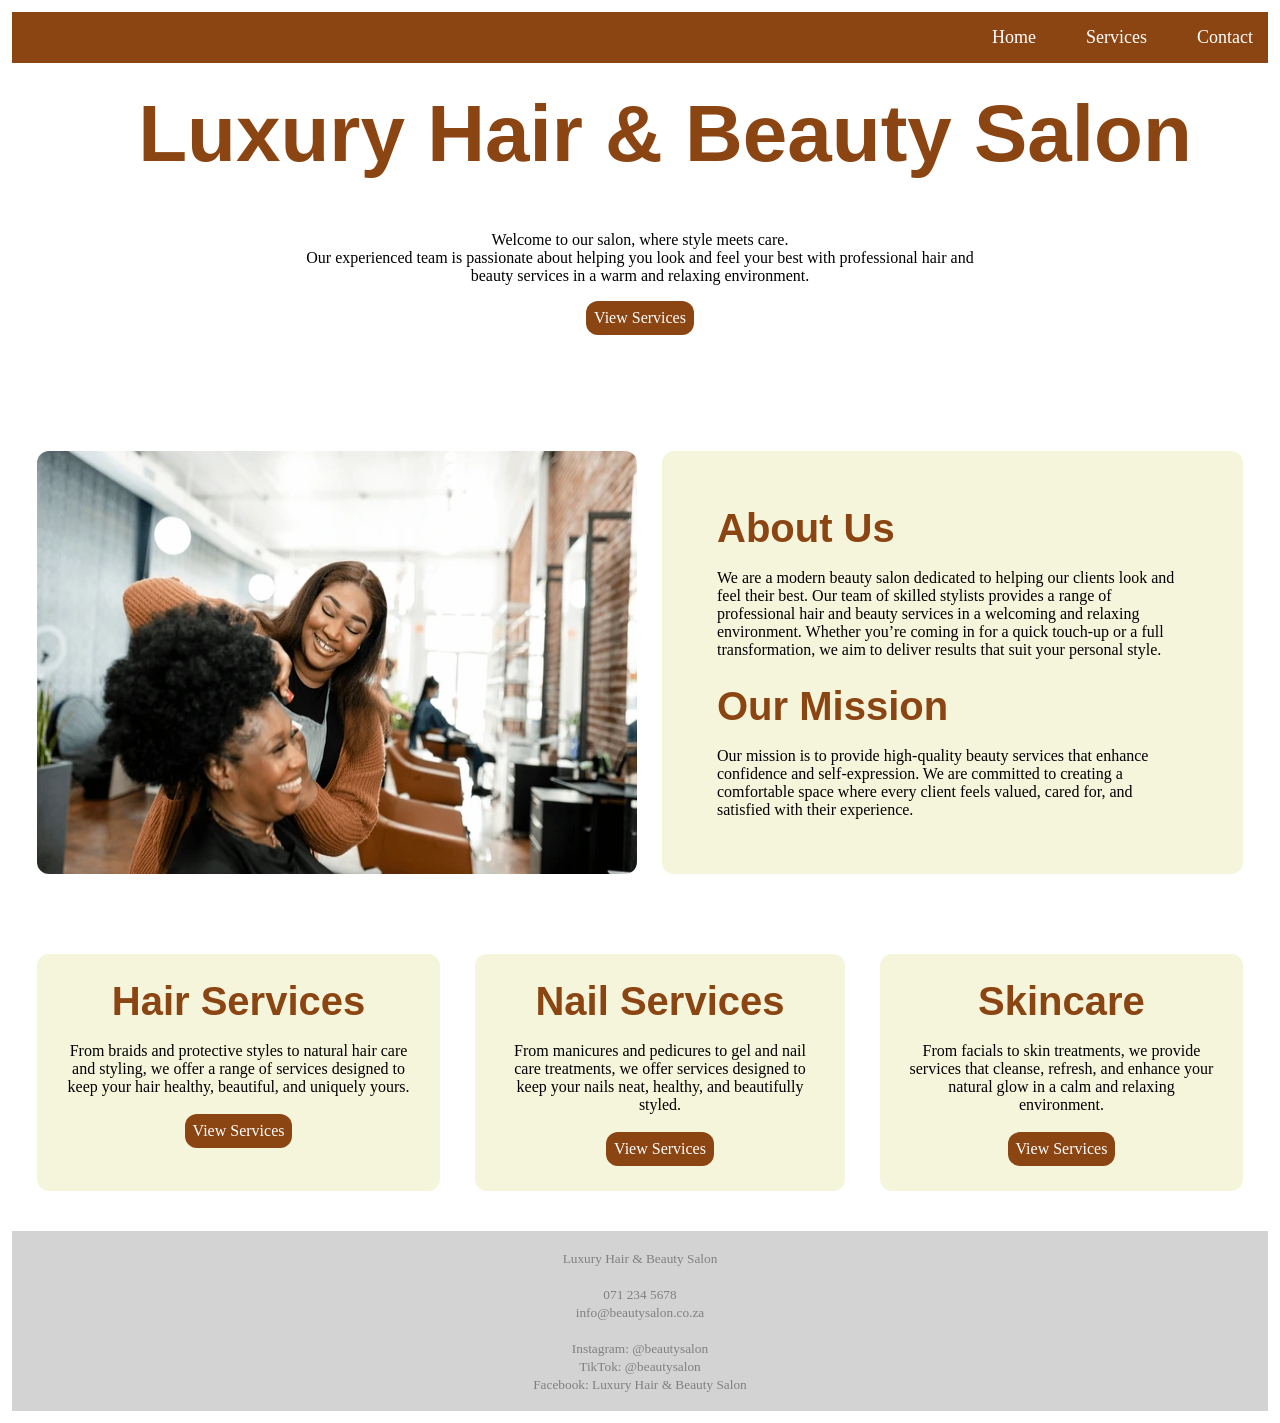
<file: index.html>
<!DOCTYPE html>
<html>
<head>
    <title>Luxury Hair & Beauty Salon</title>
    <link rel="stylesheet" href="style.css">
</head>
<body>
<div>
    <nav class="navbar">
        <ul>
            <li><a href="index.html">Home</a></li>
            <li><a href="services.html">Services</a></li>
            <li><a href="contact.html">Contact</a></li>
        </ul>
    </nav>
    <h1 class="mheading">Luxury Hair & Beauty Salon</h1>
    <main>
        <div class="description">
            <p>Welcome to our salon, where style meets care.</p>
            <p>Our experienced team is passionate about helping you look and feel your best with professional hair and beauty services in a warm and relaxing environment.</p>
            <div id="button">
                <a href="services.html">View Services</a>
            </div>
        </div>
        <div id="about">
            <img src="images/hairstylist-trimming-customer39s-hair-beauty-600nw-2065702454.webp" alt="A hairstylist working on a client">
            <div id="abt">
                <div class="about1">
                    <h2 class="headings">About Us</h2>
                    <p>We are a modern beauty salon dedicated to helping our clients look and feel their best. Our team of skilled stylists provides a range of professional hair and beauty services in a welcoming and relaxing environment. Whether you’re coming in for a quick touch-up or a full transformation, we aim to deliver results that suit your personal style.</p>
                </div>
                <div class="about1">
                    <h2 class="headings">Our Mission</h2>
                    <p>Our mission is to provide high-quality beauty services that enhance confidence and self-expression. We are committed to creating a comfortable space where every client feels valued, cared for, and satisfied with their experience.</p>
                </div>
            </div>
        </div>
        <div class="cd">
            <div class="cards">
                <h3 class="headings">Hair Services</h3>
                <p>From braids and protective styles to natural hair care and styling, we offer a range of services designed to keep your hair healthy, beautiful, and uniquely yours.</p>
                <a href="services.html#services" class="buttons">View Services</a>
            </div>
            <div class="cards">
                <h3 class="headings">Nail Services</h3>
                <p>From manicures and pedicures to gel and nail care treatments, we offer services designed to keep your nails neat, healthy, and beautifully styled.</p>
                <a href="services.html#services" class="buttons">View Services</a>
            </div>
            <div class="cards">
                <h3 class="headings">Skincare</h3>
                <p>From facials to skin treatments, we provide services that cleanse, refresh, and enhance your natural glow in a calm and relaxing environment.</p>
                <a href="services.html#services" class="buttons">View Services</a>
            </div>
        </div>
    </main>
    <div id="footer">
        <p><small>Luxury Hair & Beauty Salon</small></p><br>
        <p><small>071 234 5678</small></p>
        <p><small>info@beautysalon.co.za</small></p><br>
        <p><small>Instagram: @beautysalon</small></p>
        <p><small>TikTok: @beautysalon</small></p>
        <p><small>Facebook: Luxury Hair & Beauty Salon</small></p>
    </div>
</div>
</body>
</html>
</file>
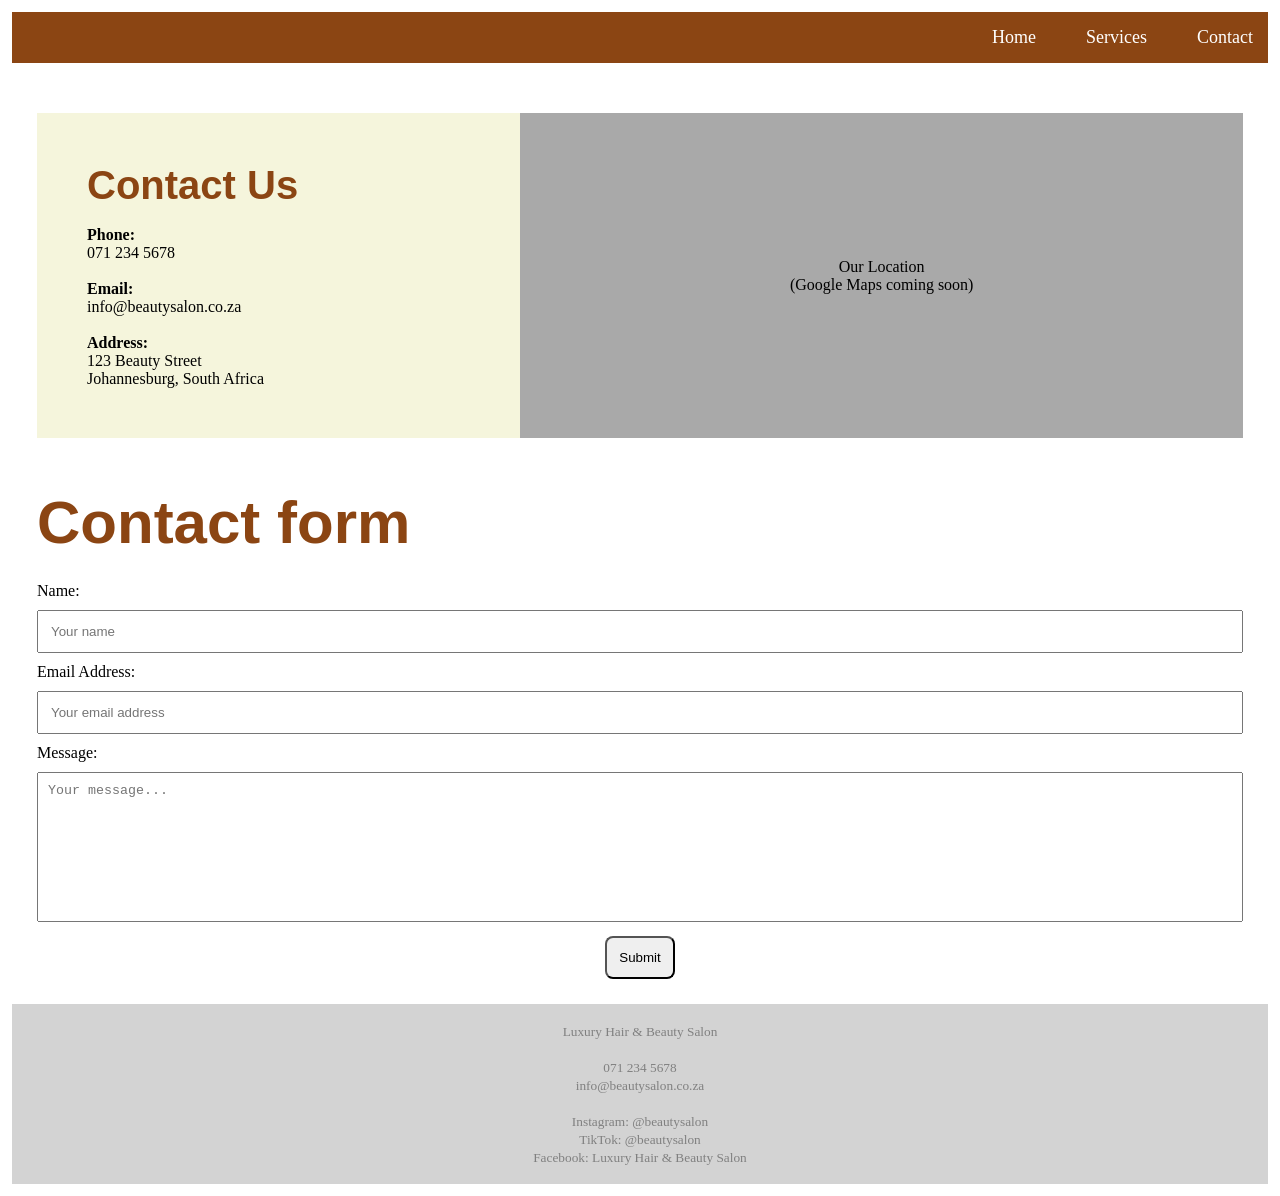
<file: contact.html>
<!DOCTYPE html>
<html>
<head>
    <title>Luxury Hair & Beauty Salon </title>
    <link rel="stylesheet" href="style.css">
</head>
<body>
<div>
    <nav class="navbar">
        <ul>
            <li><a href="index.html">Home</a></li>
            <li><a href="services.html">Services</a></li>
            <li><a href="contact.html">Contact</a></li>
        </ul>
    </nav>
    <div id="contact">
        <div id="info">
            <h2 class="headings">Contact Us</h2>
            <p><b>Phone:</b></p>
            <p>071 234 5678</p><br>
            <p><b>Email:</b></p>
            <p>info@beautysalon.co.za</p><br>
            <p><b>Address:</b></p>
            <p>123 Beauty Street</p>
            <p>Johannesburg, South Africa</p>
        </div>
        <div id="map">
            <p>Our Location</p>
            <p>(Google Maps coming soon)</p>
        </div>
    </div>
    <div id="form">
        <h2>Contact form</h2>
        <form>
            <label for="name">Name:</label><br>
            <input type="text" id="name" placeholder="Your name"><br>
            <label for="email">Email Address:</label><br>
            <input type="email" placeholder="Your email address"><br>
            <label for="message">Message:</label><br>
            <textarea id="message" placeholder="Your message..."></textarea>
            <div id="button-container">
                <input type="submit" value="Submit">
            </div>
        </form>
    </div>
    <div id="footer">
            <p><small>Luxury Hair & Beauty Salon</small></p><br>
            <p><small>071 234 5678</small></p>
            <p><small>info@beautysalon.co.za</small></p><br>
            <p><small>Instagram: @beautysalon</small></p>
            <p><small>TikTok: @beautysalon</small></p>
            <p><small>Facebook: Luxury Hair & Beauty Salon</small></p>
        </div>
</div>
</body>
</html>
</file>
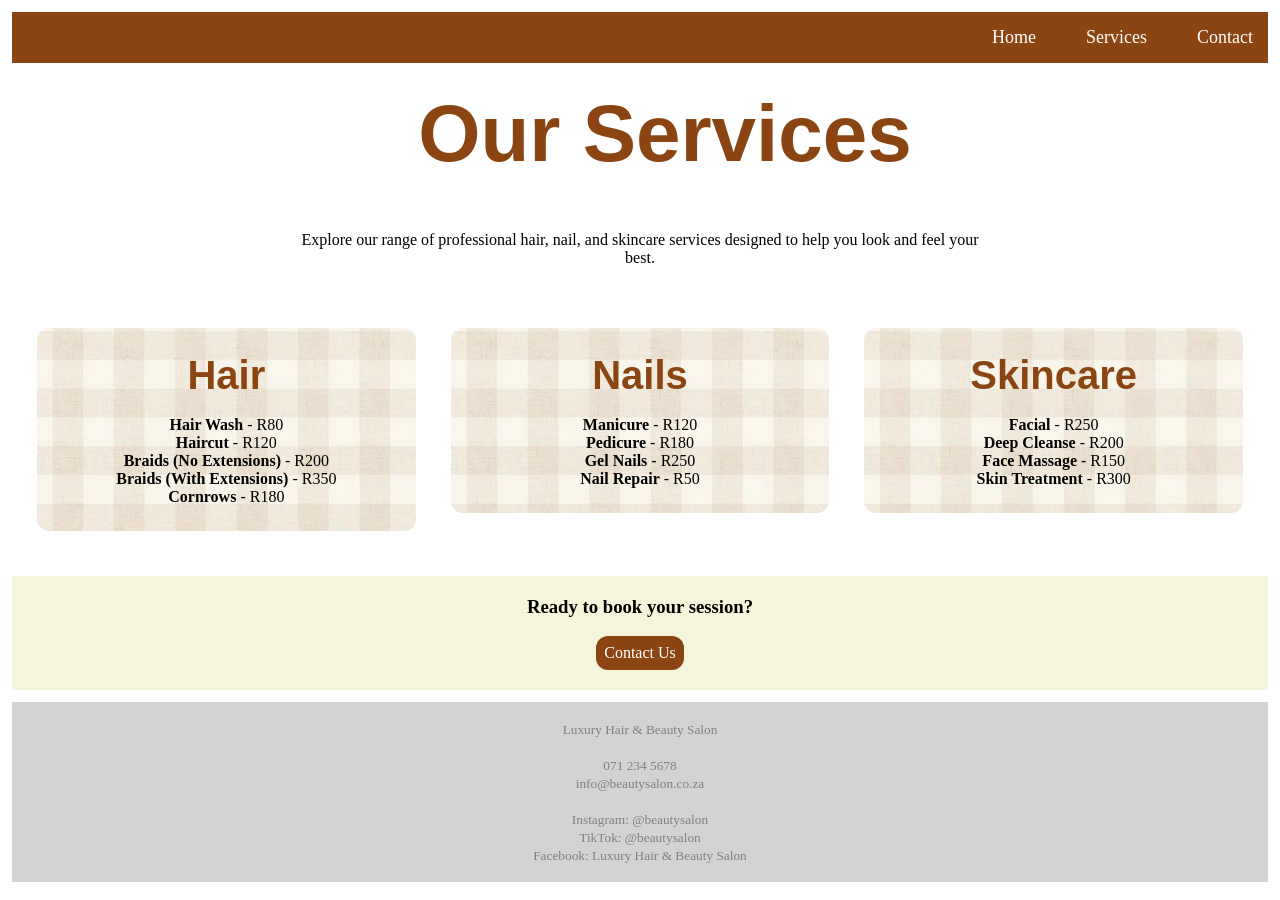
<file: services.html>
<!DOCTYPE html>
<html>
<head>
    <title>Luxury Hair & Beauty Salon</title>
    <link rel="stylesheet" href="style.css">
</head>
<body>
<div>
    <nav class="navbar">
        <ul>
            <li><a href="index.html">Home</a></li>
            <li><a href="services.html">Services</a></li>
            <li><a href="contact.html">Contact</a></li>
        </ul>
    </nav>
    <h1 class="mheading">Our Services</h1>
    <section>
    <div class="description">
        <p>Explore our range of professional hair, nail, and skincare services designed to help you look and feel your best.</p>
    </div>
    <div id="services">
        <div class="pricing">
            <h3 class="headings">Hair</h3>
            <ul>
                <li><b>Hair Wash</b> - R80</li>
                <li><b>Haircut</b> - R120</li>
                <li><b>Braids (No Extensions)</b> - R200</li>
                <li><b>Braids (With Extensions)</b> - R350</li>
                <li><b>Cornrows</b> - R180</li>
            </ul>
        </div>
        <div class="pricing">
            <h3 class="headings">Nails</h3>
            <ul>
                <li><b>Manicure</b> - R120</li>
                <li><b>Pedicure</b> - R180</li>
                <li><b>Gel Nails</b> - R250</li>
                <li><b>Nail Repair</b> - R50</li>
            </ul>
        </div>
        <div class="pricing">
            <h3 class="headings">Skincare</h3>
            <ul>
                <li><b>Facial</b> - R250</li>
                <li><b>Deep Cleanse</b> - R200</li>
                <li><b>Face Massage</b> - R150</li>
                <li><b>Skin Treatment</b> - R300</li>
            </ul>
        </div>
    </div>
    </section>
    <div id="line">
        <h3>Ready to book your session?</h3>
        <a href="contact.html" class="buttons">Contact Us</a>
    </div>
    <div id="footer">
            <p><small>Luxury Hair & Beauty Salon</small></p><br>
            <p><small>071 234 5678</small></p>
            <p><small>info@beautysalon.co.za</small></p><br>
            <p><small>Instagram: @beautysalon</small></p>
            <p><small>TikTok: @beautysalon</small></p>
            <p><small>Facebook: Luxury Hair & Beauty Salon</small></p>
        </div>
</div>
</body>
</html>
</file>
<file: style.css>
*{
    margin: 0px;
    padding: 0px;
    box-sizing: border-box;
}
body{
    background-color: white;
    margin: 12px;
}
.mheading{
    font-family: sans-serif, Arial, Helvetica; 
    text-align: center;
    font-size: 80px;
    margin: 25px;
    width: 100%;
    color: #8B4513;
}
.navbar{
    background-color: #8B4513;
}
.navbar ul{
    list-style-type: none;
    display: flex;
    gap: 20px;
    justify-content: flex-end;
}
.navbar a{
    color: white;
    font-size: 18px;
    text-decoration: none;
    padding: 15px;
    display: flex;
    align-items: center;
    justify-content: center;
    cursor: pointer;
    transition: all 0.2s linear;
}
.navbar a:hover{
    background-color: white;
    color: black;
}
main{
    margin: 25px;
}
.description{
    background-color: white;
    padding: 16px;
    border-radius: 16px;
    text-align: center;
    margin-left: 20%;
    margin-right: 20%;
    margin-top: 35px;
}
#button{
    margin-top: 16px;
    display: inline-block;
    background-color: #8B4513;
    padding: 8px;
    border-radius: 12px;
}
#button a{
    text-decoration: none;
    color: white;
}
#button:hover{
    background-color: beige;
}
#button a:hover{
    cursor: pointer;
    color: black;
}
.headings{
    font-family: sans-serif, Arial, Helvetica;
    color: #8B4513;
    font-size: 40px;
    margin-bottom: 18px;
}
#about{
    display: flex;
    gap: 25px;
    margin-top: 100px;
}
.about1{
    margin: 25px;
}
#abt{
    background-color: beige;
    border-radius: 12px;
    padding: 30px;
    width: 100%;
    height: 100%;
}
img{
    border-radius: 12px;
    width: 100%;
    height: auto;
}
.cd{
    display: flex;
    gap: 35px;
    margin-top: 80px;
    margin-bottom: 40px;
    width: 100%;
    height: 100%;
}
.cards{
    background-color: beige;
    padding: 25px;
    border-radius: 12px;
    text-align: center;
}
.cards:hover{
    transform: scale(1.1);
    transition: all 0.2s linear;
    box-shadow: 10px 10px 10px 1px grey;
}
.buttons{
    display: inline-block;
    background-color: #8B4513;
    padding: 8px;
    margin-top: 18px;
    border-radius: 12px;
    color: white;
    text-decoration: none;
}
.buttons:hover{
    color: white;
    background-color: grey;
    cursor: pointer;
}
#footer{
    background-color: lightgrey;
    text-align: center;
    padding: 18px;
    margin-top: 12px;
    color: grey;
}
.pricing li{
    list-style-type: none;
}
#services{
    display: flex;
    gap: 35px;
    width: 100%;
    height: 100%;
    margin-top: 45px;
    margin-bottom: 45px;
}
section{
    margin: 25px;
}
.pricing{
    background-image: url("images/9ce10d3128893b2952b51b8770235c08.jpg");
    padding: 25px;
    border-radius: 12px;
    text-align: center;
    width: 100%;
    height: 100%;
}
#line{
    background-color: beige;
    color: black;
    padding: 20px;
    margin-bottom: 12px;
    text-align: center;
}
#contact{
    display: flex;
    margin-top: 50px;
    margin-bottom: 50px;
    width: 100%;
}
#info{
    background-color: beige;
    padding: 50px;
    width: 40%;
    margin-left: 25px;
}
#map{
    display: flex;
    flex-direction: column;
    justify-content: center;
    align-items: center;
    background-color: darkgray;
    padding: 50px;
    width: 60%;
    margin-right: 25px;
}
#form{
    margin: 25px;
}
#form h2{
    font-family: sans-serif, Arial, Helvetica; 
    font-size: 60px;
    margin-bottom: 25px;
    width: 100%;
    color: #8B4513;
}
input[type=text]{
    width: 100%;
    padding: 12px;
    margin: 10px 0;
}
input[type=text]:focus{
    border: 3px solid #555;
}
input[type=email]{
    width: 100%;
    padding: 12px;
    margin: 10px 0;
}
input[type=email]:focus{
    border: 3px solid #555;
}

textarea{
    width: 100%;
    margin: 10px 0;
    height: 150px;
    padding: 10px;
    resize: none;
}
#button-container{
    display: flex;
    justify-content: center;
}
input[type=submit]{
    padding: 12px;
    border-radius: 8px;
}
input[type=submit]:hover{
    cursor: pointer;
    background-color: #555;
}
@media screen and (max-width: 1080px){
    #about, .cd, #services, #contact{
        flex-direction: column;
    }
    .cards, .pricing{
        width: 100%;
    }
    .navbar ul{
        justify-content: center;
        gap: 10px;
    }
    #info, #map{
        width: 100%;
        margin: 0;
    }
    .mheading{
        font-size: 40px;
    }
    .cd, #services, #about, #contact{
        gap: 20px;
    }
    body{
        text-align: center;
    }
}
</file>
